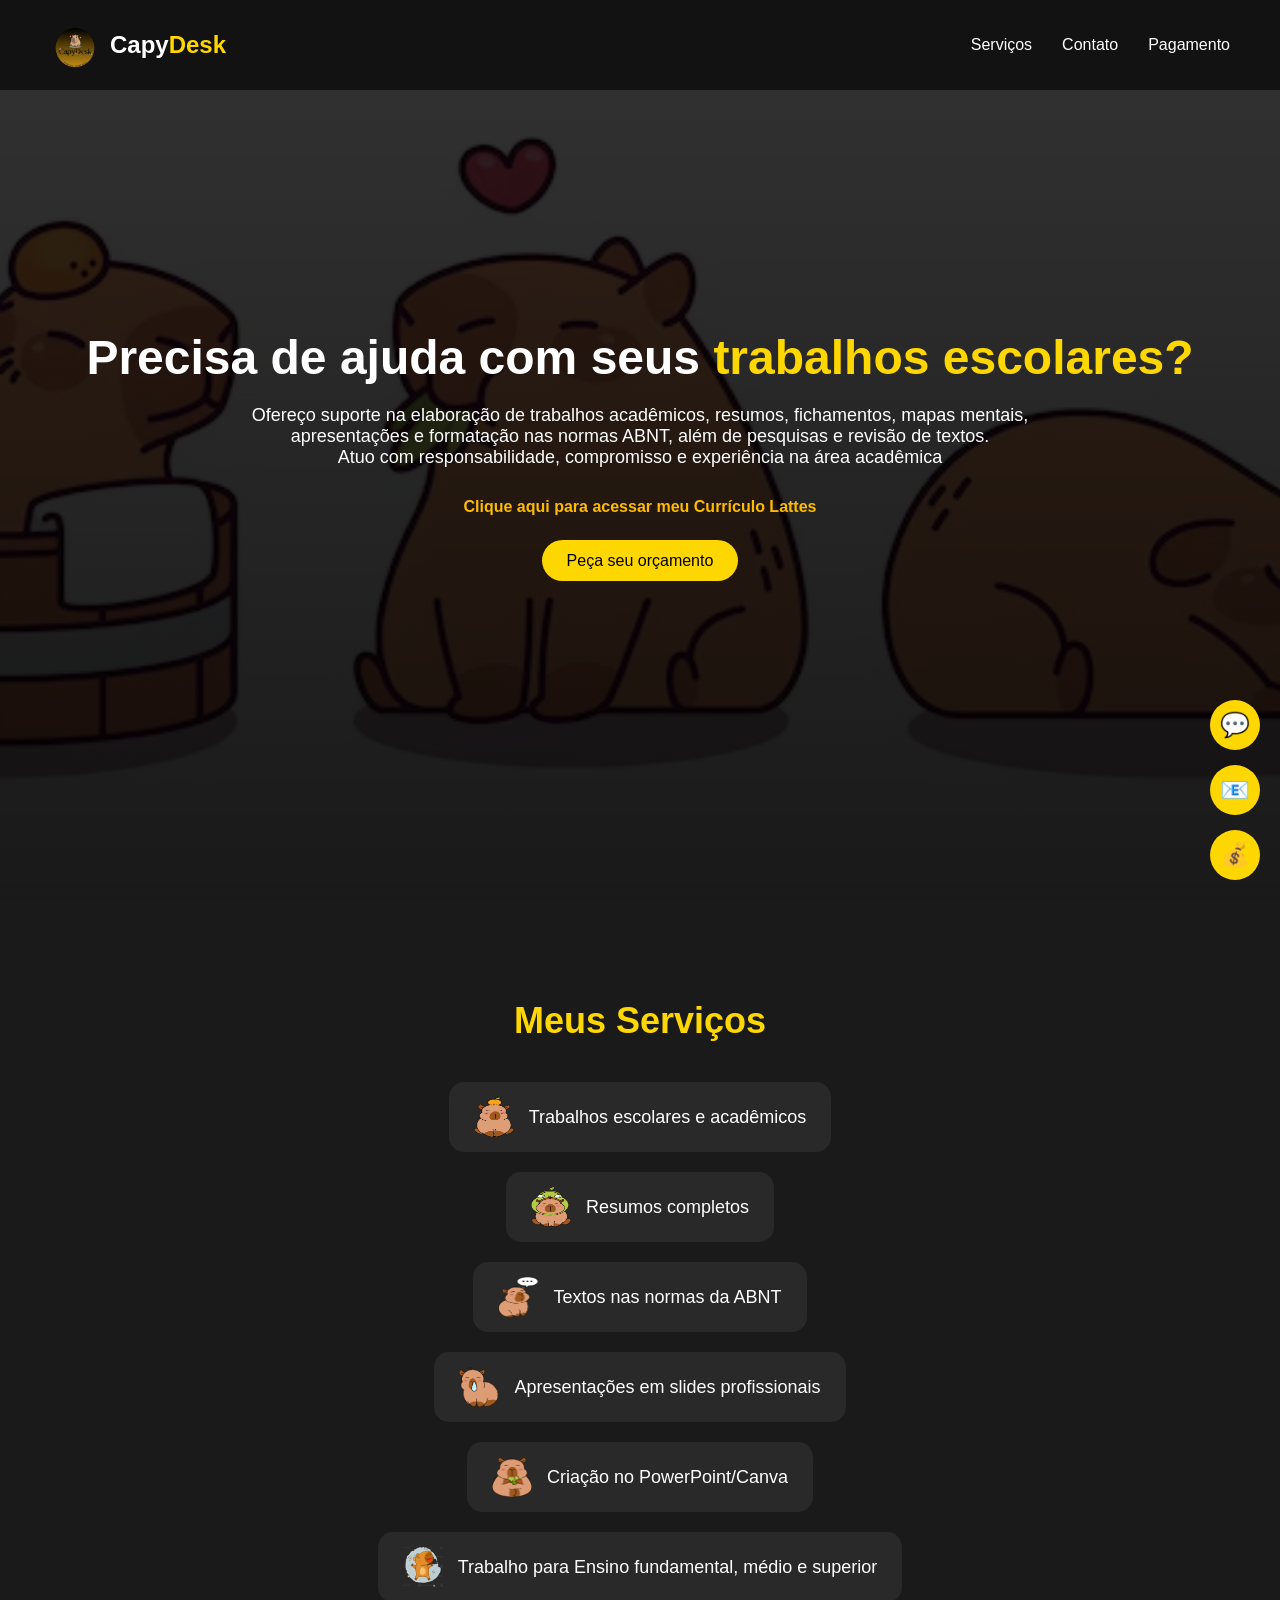
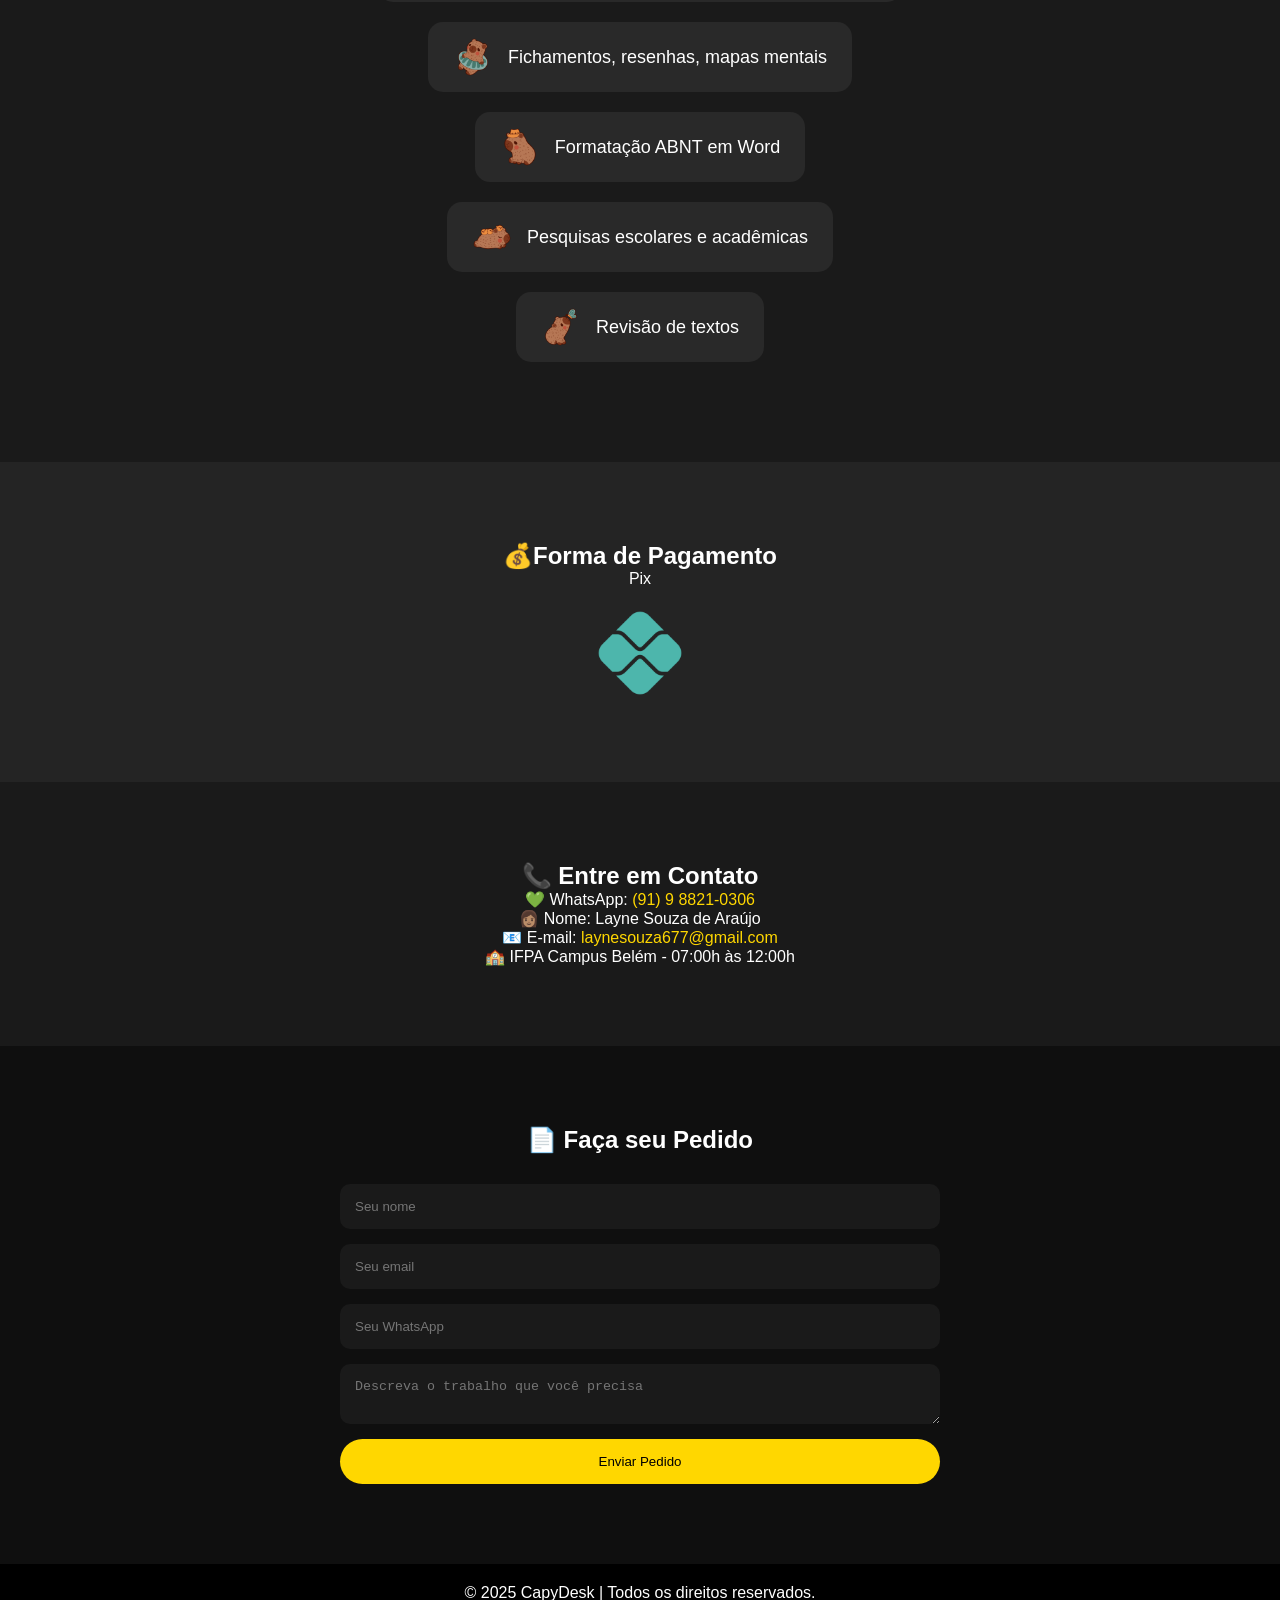
<file: index.html>
<!DOCTYPE html>
<html lang="pt-br">
<head>
  <meta charset="UTF-8" />
  <meta name="viewport" content="width=device-width, initial-scale=1.0" />
  <title>CapyDesk | Trabalhos Acadêmicos</title>
  <link rel="stylesheet" href="style.css" />
  <script defer src="script.js"></script>
</head>
<body>

  <!-- Cabeçalho -->
  <header>
    <div class="logo">
      <img src="logo.png" alt="Layne Academy" />
      <h1>Capy<span>Desk</span></h1>
    </div>

    <button class="hamburguer" id="hamburguer">&#9776;</button>

    <nav id="menu">
      <ul>
        <li><a href="#servicos">Serviços</a></li>
        <li><a href="#contato">Contato</a></li>
        <li><a href="#pagamento">Pagamento</a></li>
      </ul>
    </nav>
  </header>

  <!-- Hero -->
  <section class="hero">
    <div class="hero-content">
      <h2>Precisa de ajuda com seus <span>trabalhos escolares?</span></h2>
      <p>Ofereço suporte na elaboração de trabalhos acadêmicos, resumos, fichamentos, mapas mentais, <br />
        apresentações e formatação nas normas ABNT, além de pesquisas e revisão de textos. <br />
        Atuo com responsabilidade, compromisso e experiência na área acadêmica
      </p>
      <a href="http://lattes.cnpq.br/7477159598228819" target="_blank" rel="noopener noreferrer" style="color: #ffbb00; text-decoration: none; font-weight: bold;">
        Clique aqui para acessar meu Currículo Lattes
      </a>
      <br /><br /><br />
      <a href="#contato" class="btn">Peça seu orçamento</a>
    </div>
  </section>

  <!-- Serviços -->
  <section id="servicos" class="servicos">
    <h2>Meus Serviços </h2>
    <div class="lista-servicos">
      <div class="item" data-servico="Trabalhos escolares e acadêmicos">
        <img src="capivara1.png" alt="Capivara" />
        <p>Trabalhos escolares e acadêmicos</p>
      </div>
      <div class="item" data-servico="Resumos completos">
        <img src="capivara2.png" alt="Capivara" />
        <p>Resumos completos</p>
      </div>
      <div class="item" data-servico="Textos nas normas da ABNT">
        <img src="capivara3.png" alt="Capivara" />
        <p>Textos nas normas da ABNT</p>
      </div>
      <div class="item" data-servico="Apresentações em slides profissionais">
        <img src="capivara4.png" alt="Capivara" />
        <p>Apresentações em slides profissionais</p>
      </div>
      <div class="item" data-servico="Criação no PowerPoint/Canva">
        <img src="capivara5.png" alt="Capivara" />
        <p>Criação no PowerPoint/Canva</p>
      </div>
      <div class="item" data-servico="Trabalho para Ensino fundamental, médio e superior">
        <img src="capivara6.png" alt="Capivara" />
        <p>Trabalho para Ensino fundamental, médio e superior</p>
      </div>
      <div class="item" data-servico="Fichamentos, resenhas, mapas mentais">
        <img src="capivara7.png" alt="Capivara" />
        <p>Fichamentos, resenhas, mapas mentais</p>
      </div>
      <div class="item" data-servico="Formatação ABNT em Word">
        <img src="capivara8.png" alt="Capivara" />
        <p>Formatação ABNT em Word</p>
      </div>
      <div class="item" data-servico="Pesquisas escolares e acadêmicas">
        <img src="capivara9.png" alt="Capivara" />
        <p>Pesquisas escolares e acadêmicas</p>
      </div>
      <div class="item" data-servico="Revisão de textos">
        <img src="capivara10.png" alt="Capivara" />
        <p>Revisão de textos</p>
      </div>
    </div>
  </section>

  <!-- Pagamento -->
  <section id="pagamento" class="pagamento">
    <h2>💰Forma de Pagamento</h2>
    <p>Pix</p>
    <img src="pix.png" alt="Pix" />
  </section>

  <!-- Contato -->
  <section id="contato" class="contato">
    <h2>📞 Entre em Contato</h2>
    <p>💚 WhatsApp: <a href="https://wa.me/5591988210306" target="_blank">(91) 9 8821-0306</a></p>
    <p>👩🏽 Nome: Layne Souza de Araújo</p>
    <p>📧 E-mail: <a href="mailto:laynesouza677@gmail.com">laynesouza677@gmail.com</a></p>
    <p>🏫 IFPA Campus Belém - 07:00h às 12:00h</p>
  </section>

  <!-- Botões flutuantes -->
  <div class="floating-buttons">
    <a href="https://wa.me/5591988210306" target="_blank" class="btn-float whatsapp">💬</a>
    <a href="#contato" class="btn-float email">📧</a>
    <a href="#pagamento" class="btn-float pix">💰</a>
  </div>

  <!-- Pedido -->
  <section id="pedido" class="pedido">
    <h2>📄 Faça seu Pedido</h2>
    <form action="pedido.php" method="POST">
      <input type="text" name="nome" placeholder="Seu nome" required />
      <input type="email" name="email" placeholder="Seu email" required />
      <input type="text" name="whatsapp" placeholder="Seu WhatsApp" required />
      <textarea name="descricao" placeholder="Descreva o trabalho que você precisa" required></textarea>
      <button type="submit" class="btn">Enviar Pedido</button>
    </form>
  </section>

  <!-- Rodapé -->
  <footer>
    <p>&copy; 2025 CapyDesk | Todos os direitos reservados.</p>
  </footer>

</body>
</html>
</file>
<file: style.css>
/* Reset */
* {
  margin: 0;
  padding: 0;
  box-sizing: border-box;
}

body {
  font-family: 'Poppins', sans-serif;
  background-color: #0a0a0a;
  color: #fff;
  overflow-x: hidden;
}

/* Header */
header {
  display: flex;
  justify-content: space-between;
  align-items: center;
  background-color: #121212;
  padding: 20px 50px;
  position: fixed;
  width: 100%;
  z-index: 1000;
}

/* Botão hamburguer */
.hamburguer {
  display: none;
  font-size: 28px;
  color: white;
  background: none;
  border: none;
  cursor: pointer;
  z-index: 1100;
}

/* Estilos do menu responsivo */
nav {
  transition: all 0.3s ease;
}

nav ul {
  display: flex;
  gap: 30px;
  list-style: none;
}

nav ul li a {
  color: #fff;
  text-decoration: none;
  transition: color 0.3s;
}

nav ul li a:hover {
  color: gold;
}

/* Responsivo: Menu mobile */
@media (max-width: 768px) {
  .hamburguer {
    display: block;
  }

  nav {
    display: none;
    position: absolute;
    top: 100%;
    right: 0;
    width: 100vw;
    background-color: #121212;
    padding: 20px 0;
    max-height: 0;
  overflow: hidden;
  transition: max-height 0.3s ease;
  }

  nav.show {
    display: block;
    max-height: 300px;
  }

  nav ul {
    flex-direction: column;
    align-items: center;
    gap: 20px;
  }

  nav ul li {
    width: 100%;
    text-align: center;
  }

  nav ul li a {
    display: block;
    width: 100%;
    padding: 10px 0;
  }
}

/* Logo */
.logo {
  display: flex;
  align-items: center;
}

.logo img {
  width: 50px;
  margin-right: 10px;
}

.logo h1 {
  font-size: 24px;
}

.logo span {
  color: gold;
}

/* Hero */
.hero {
  background: linear-gradient(rgba(0,0,0,0.8), rgba(0,0,0,0.9)), url('background.jpg') no-repeat center/cover;
  height: 100vh;
  display: flex;
  justify-content: center;
  align-items: center;
  text-align: center;
}

.hero-content h2 {
  font-size: 48px;
  margin-bottom: 20px;
}

.hero-content h2 span {
  color: gold;
}

.hero-content p {
  font-size: 18px;
  margin-bottom: 30px;
}

.btn {
  background-color: gold;
  color: #000;
  padding: 12px 25px;
  border-radius: 30px;
  text-decoration: none;
  transition: transform 0.3s;
}

.btn:hover {
  transform: scale(1.05);
}

/* Serviços */
.servicos {
  text-align: center;
  padding: 100px 20px;
  background-color: #1a1a1a;
}

.servicos h2 {
  font-size: 36px;
  margin-bottom: 40px;
  color: gold;
}

.lista-servicos {
  display: flex;
  flex-direction: column;
  align-items: center;
  gap: 20px;
}

.item {
  display: flex;
  align-items: center;
  gap: 15px;
  background-color: #292929;
  padding: 15px 25px;
  border-radius: 15px;
  width: fit-content;
  transition: transform 0.3s ease;
}

.item:hover {
  transform: scale(1.05);
  background-color: #333333;
}

.item img {
  width: 40px;
  height: 40px;
}

.item p {
  margin: 0;
  font-size: 18px;
  font-weight: 500;
}

/* Cards */
.cards {
  display: grid;
  grid-template-columns: repeat(auto-fit, minmax(250px, 1fr));
  gap: 20px;
}

.card {
  background-color: #292929;
  padding: 20px;
  border-radius: 15px;
  transition: transform 0.3s;
}

.card:hover {
  transform: translateY(-5px);
}

/* Pagamento */
.pagamento {
  padding: 80px 50px;
  background-color: #242424;
  text-align: center;
}

.pagamento img {
  width: 90px;
  margin-top: 20px;
}

/* Contato */
.contato {
  padding: 80px 50px;
  background-color: #1a1a1a;
  text-align: center;
}

.contato a {
  color: gold;
  text-decoration: none;
}

.contato a:hover {
  text-decoration: underline;
}

/* Footer */
footer {
  background-color: #000000;
  text-align: center;
  padding: 20px;
}

/* Floating Buttons */
.floating-buttons {
  position: fixed;
  bottom: 20px;
  right: 20px;
  display: flex;
  flex-direction: column;
  gap: 15px;
}

.btn-float {
  width: 50px;
  height: 50px;
  background-color: gold;
  color: black;
  border-radius: 50%;
  display: flex;
  justify-content: center;
  align-items: center;
  text-decoration: none;
  font-size: 24px;
  transition: transform 0.3s;
}

.btn-float:hover {
  transform: scale(1.1);
}

/* Pedido */
.pedido {
  padding: 80px 50px;
  background-color: #0f0f0f;
  text-align: center;
}

.pedido h2 {
  margin-bottom: 30px;
}

.pedido form {
  max-width: 600px;
  margin: 0 auto;
  display: flex;
  flex-direction: column;
  gap: 15px;
}

.pedido input,
.pedido textarea {
  padding: 15px;
  border: none;
  border-radius: 10px;
  background-color: #1a1a1a;
  color: white;
  width: 100%;
}

.pedido input:focus,
.pedido textarea:focus {
  outline: 2px solid gold;
}

.pedido button {
  background-color: gold;
  color: black;
  padding: 15px;
  border: none;
  border-radius: 30px;
  cursor: pointer;
  transition: transform 0.3s;
}

.pedido button:hover {
  transform: scale(1.05);
}







/* EMOJI */
#emoji-fogos {
  position: fixed;
  top: 0;
  left: 0;
  width: 100vw;
  height: 100vh;
  pointer-events: none; 
  overflow: visible;
  z-index: 99999; 
}


.emoji-fogo {
  position: absolute;
  bottom: 0; 
  font-size: 24px;
  animation: subir-fade 2.5s forwards;
  user-select: none;
}

@keyframes subir-fade {
  0% {
    opacity: 1;
    transform: translateY(0) rotate(0deg);
  }
  100% {
    opacity: 0;
    transform: translateY(-100vh) rotate(360deg); 
  }
}
</file>
